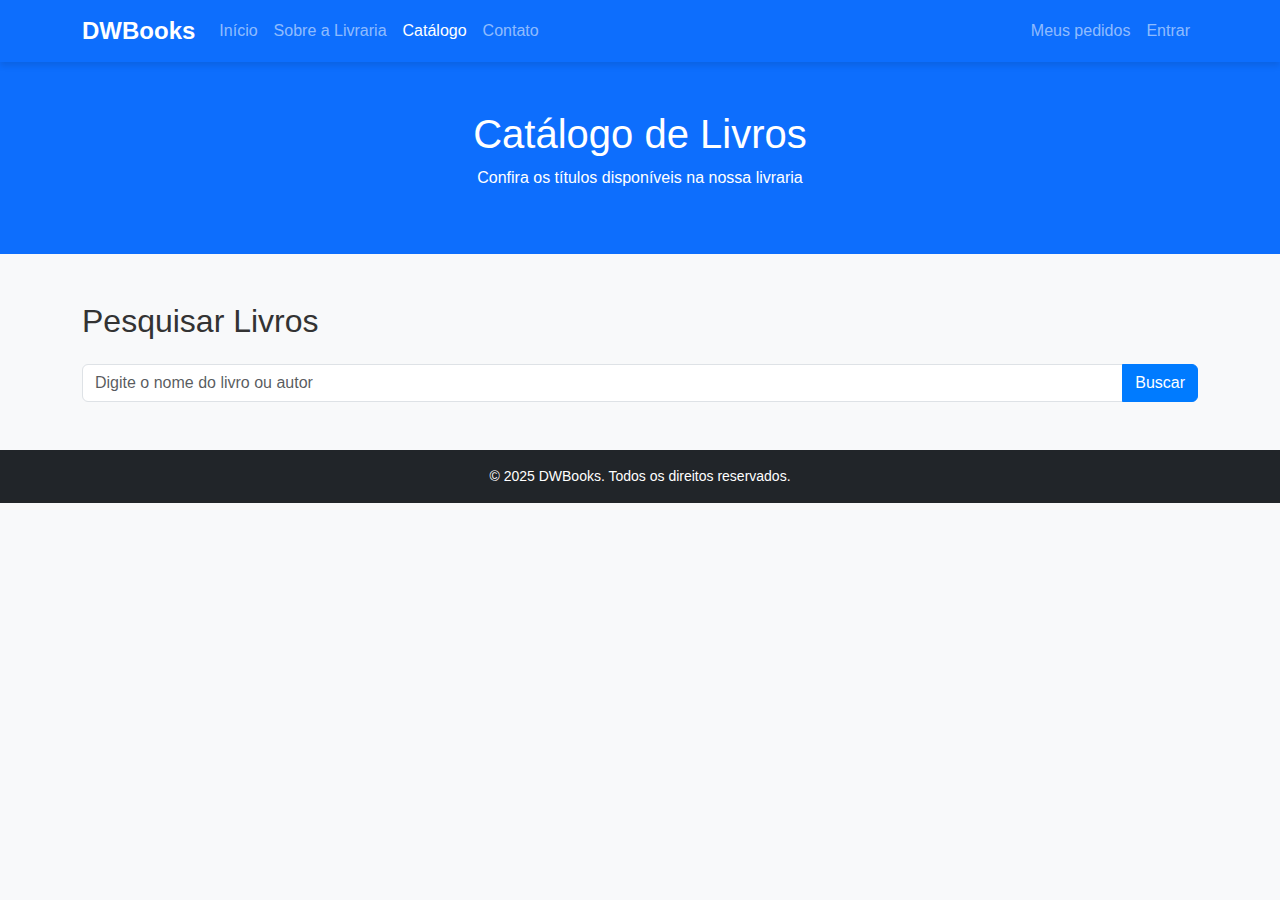
<file: catalogo.html>
<!DOCTYPE html>
<html lang="pt-br">
<head>
    <meta charset="UTF-8" />
    <meta name="viewport" content="width=device-width, initial-scale=1.0" />
    <title>Catálogo - DWBooks</title>
    <!-- Bootstrap CSS -->
    <link href="https://cdn.jsdelivr.net/npm/bootstrap@5.3.0/dist/css/bootstrap.min.css" rel="stylesheet" />
    <link href="assets/css/styles.css" rel="stylesheet" />
</head>
<body>
    <!-- Navbar -->
    <nav class="navbar navbar-expand-md navbar-dark bg-primary">
        <div class="container">
            <a class="navbar-brand" href="index.html">DWBooks</a>
            <button class="navbar-toggler" type="button" data-bs-toggle="collapse" data-bs-target="#navbarContent"
                aria-controls="navbarContent" aria-expanded="false" aria-label="Alternar navegação">
                <span class="navbar-toggler-icon"></span>
            </button>
            <div class="collapse navbar-collapse" id="navbarContent">
                <ul class="navbar-nav me-auto">
                    <li class="nav-item"><a class="nav-link" href="index.html">Início</a></li>
                    <li class="nav-item"><a class="nav-link" href="sobre.html">Sobre a Livraria</a></li>
                    <li class="nav-item"><a class="nav-link active" href="catalogo.html">Catálogo</a></li>
                    <li class="nav-item"><a class="nav-link" href="contato.html">Contato</a></li>
                </ul>
                <ul class="navbar-nav">
                    <li class="nav-item"><a class="nav-link" href="pedidos.html">Meus pedidos</a></li>
                    <li class="nav-item"><a class="nav-link" href="janelamodal.html">Entrar</a></li>
                </ul>
            </div>
        </div>
    </nav>

    <!-- Banner -->
    <div class="bg-primary text-white text-center py-5">
        <h1>Catálogo de Livros</h1>
        <p>Confira os títulos disponíveis na nossa livraria</p>
    </div>

    <!-- Conteúdo principal -->
    <main class="container my-5">
        <h2 class="mb-4">Pesquisar Livros</h2>
        <form id="formBusca" class="input-group mb-4">
            <input type="text" class="form-control" id="inputBusca" placeholder="Digite o nome do livro ou autor" required />
            <button class="btn btn-primary" type="submit">Buscar</button>
        </form>
        <div id="resultados" class="row g-4"></div>
    </main>

    <!-- Rodapé -->
    <footer class="bg-dark text-white text-center py-3">
        <div class="container">
            <p>&copy; 2025 DWBooks. Todos os direitos reservados.</p>
        </div>
    </footer>

    <!-- Scripts -->
    <script src="https://cdn.jsdelivr.net/npm/bootstrap@5.3.0/dist/js/bootstrap.bundle.min.js"></script>
    <script type="module" src="assets/js/script.js"></script>
</body>
</html>
</file>
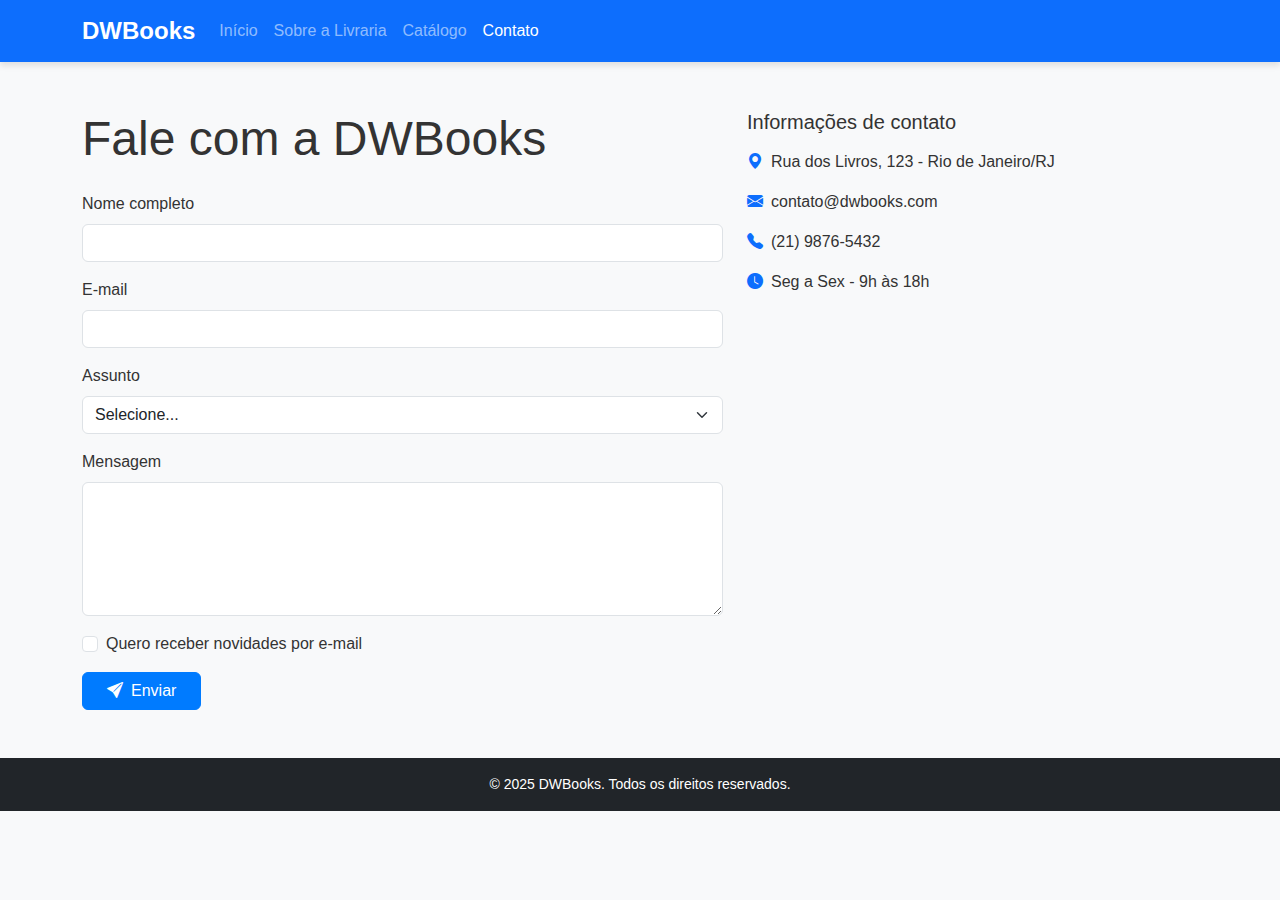
<file: contato.html>
<!DOCTYPE html>
<html lang="pt-br">
<head>
  <meta charset="UTF-8" />
  <meta name="viewport" content="width=device-width, initial-scale=1.0"/>
  <title>Contato - DWBooks</title>
  <!-- Bootstrap CSS -->
  <link href="https://cdn.jsdelivr.net/npm/bootstrap@5.3.0/dist/css/bootstrap.min.css" rel="stylesheet" />
  <link rel="stylesheet" href="https://cdn.jsdelivr.net/npm/bootstrap-icons@1.10.0/font/bootstrap-icons.css">
  <link href="assets/css/styles.css" rel="stylesheet" />
</head>
<body>
  <!-- Navbar -->
  <nav class="navbar navbar-expand-lg navbar-dark bg-primary">
    <div class="container">
      <a class="navbar-brand" href="index.html">DWBooks</a>
      <button class="navbar-toggler" type="button" data-bs-toggle="collapse" data-bs-target="#navbarNav">
        <span class="navbar-toggler-icon"></span>
      </button>
      <div class="collapse navbar-collapse" id="navbarNav">
        <ul class="navbar-nav">
          <li class="nav-item"><a class="nav-link" href="index.html">Início</a></li>
          <li class="nav-item"><a class="nav-link" href="sobre.html">Sobre a Livraria</a></li>
          <li class="nav-item"><a class="nav-link" href="catalogo.html">Catálogo</a></li>
          <li class="nav-item"><a class="nav-link active" href="contato.html">Contato</a></li>
        </ul>
      </div>
    </div>
  </nav>

  <!-- Conteúdo -->
  <main class="container my-5">
    <div class="row">
      <div class="col-lg-7">
        <h1 class="display-5 mb-4">Fale com a DWBooks</h1>
        <form id="formContato" novalidate>
          <div class="mb-3">
            <label for="nome" class="form-label">Nome completo</label>
            <input type="text" class="form-control" id="nome" required />
            <div class="invalid-feedback">Por favor, informe seu nome.</div>
          </div>

          <div class="mb-3">
            <label for="email" class="form-label">E-mail</label>
            <input type="email" class="form-control" id="email" required />
            <div class="invalid-feedback">Por favor, informe um e-mail válido.</div>
          </div>

          <div class="mb-3">
            <label for="assunto" class="form-label">Assunto</label>
            <select class="form-select" id="assunto" required>
              <option value="" selected disabled>Selecione...</option>
              <option value="duvida">Dúvida</option>
              <option value="sugestao">Sugestão de livro</option>
              <option value="parceria">Parceria editorial</option>
            </select>
            <div class="invalid-feedback">Por favor, selecione um assunto.</div>
          </div>

          <div class="mb-3">
            <label for="mensagem" class="form-label">Mensagem</label>
            <textarea class="form-control" id="mensagem" rows="5" required></textarea>
            <div class="invalid-feedback">Por favor, escreva sua mensagem.</div>
          </div>

          <div class="form-check mb-3">
            <input class="form-check-input" type="checkbox" id="newsletter" />
            <label class="form-check-label" for="newsletter">Quero receber novidades por e-mail</label>
          </div>

          <button type="submit" class="btn btn-primary px-4">
            <i class="bi bi-send-fill me-2"></i>Enviar
          </button>
        </form>
      </div>

      <div class="col-lg-5 mt-5 mt-lg-0">
        <h2 class="h5 mb-3">Informações de contato</h2>
        <p><i class="bi bi-geo-alt-fill text-primary me-2"></i>Rua dos Livros, 123 - Rio de Janeiro/RJ</p>
        <p><i class="bi bi-envelope-fill text-primary me-2"></i>contato@dwbooks.com</p>
        <p><i class="bi bi-telephone-fill text-primary me-2"></i>(21) 9876-5432</p>
        <p><i class="bi bi-clock-fill text-primary me-2"></i>Seg a Sex - 9h às 18h</p>
      </div>
    </div>
  </main>

  <!-- Rodapé -->
  <footer class="bg-dark text-white text-center py-3">
    <div class="container">
      <p>&copy; 2025 DWBooks. Todos os direitos reservados.</p>
    </div>
  </footer>

  <!-- Scripts -->
  <script src="https://cdn.jsdelivr.net/npm/bootstrap@5.3.0/dist/js/bootstrap.bundle.min.js"></script>
  <script>
    // Validação do formulário
    (function () {
      'use strict';
      const form = document.getElementById('formContato');
      form.addEventListener('submit', function (event) {
        if (!form.checkValidity()) {
          event.preventDefault();
          event.stopPropagation();
        }
        form.classList.add('was-validated');
      }, false);
    })();
  </script>
</body>
</html>
</file>
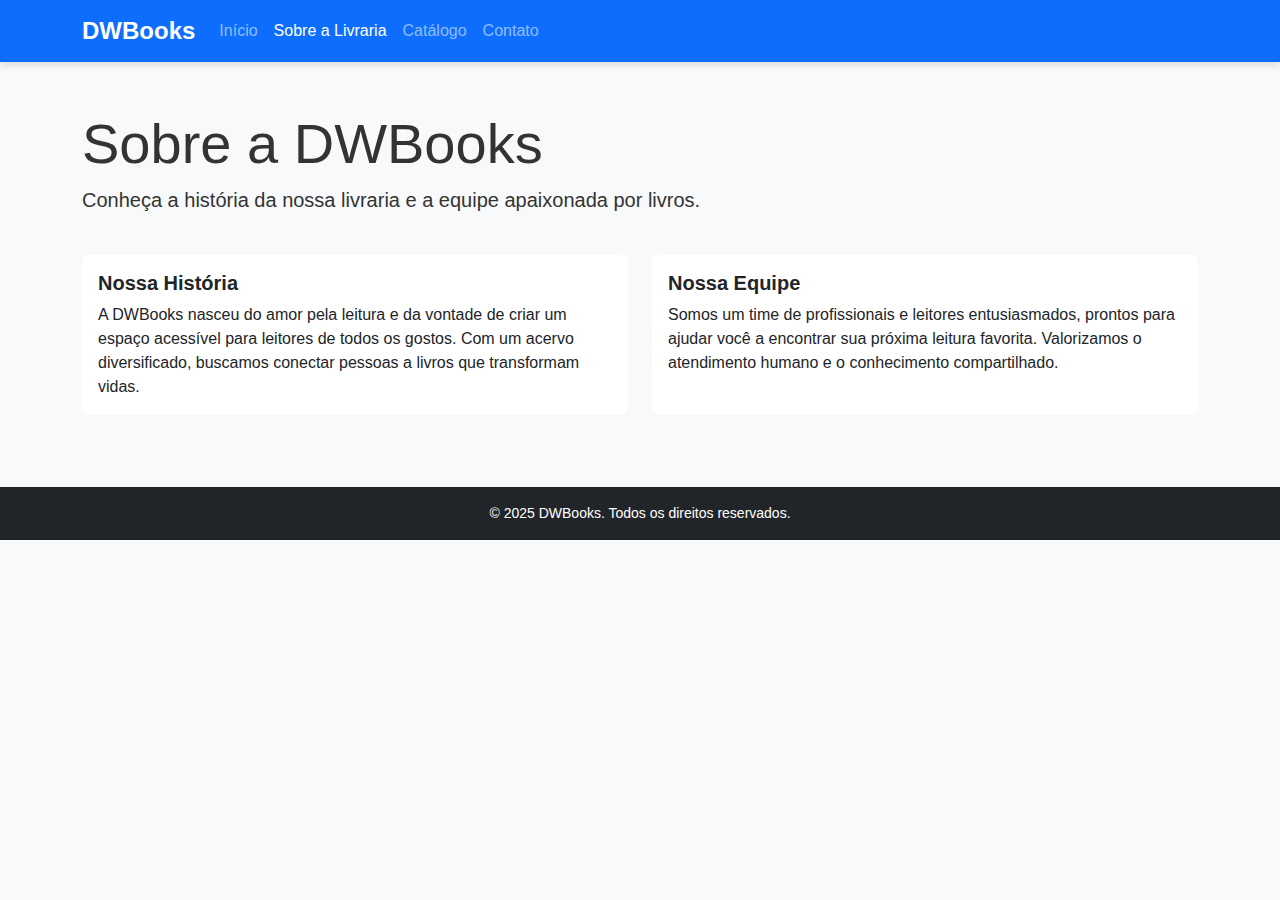
<file: sobre.html>
<!DOCTYPE html>
<html lang="pt-br">
<head>
    <meta charset="UTF-8">
    <meta name="viewport" content="width=device-width, initial-scale=1.0">
    <title>Sobre - DWBooks</title>
    <!-- Bootstrap CSS -->
    <link href="https://cdn.jsdelivr.net/npm/bootstrap@5.3.0/dist/css/bootstrap.min.css" rel="stylesheet">
    <!-- CSS Personalizado -->
    <link href="assets/css/styles.css" rel="stylesheet">
</head>
<body>
    <!-- Navbar -->
    <nav class="navbar navbar-expand-lg navbar-dark bg-primary">
        <div class="container">
            <a class="navbar-brand" href="index.html">DWBooks</a>
            <button class="navbar-toggler" type="button" data-bs-toggle="collapse" data-bs-target="#navbarNav">
                <span class="navbar-toggler-icon"></span>
            </button>
            <div class="collapse navbar-collapse" id="navbarNav">
                <ul class="navbar-nav">
                    <li class="nav-item">
                        <a class="nav-link" href="index.html">Início</a>
                    </li>
                    <li class="nav-item">
                        <a class="nav-link active" href="sobre.html">Sobre a Livraria</a>
                    </li>
                    <li class="nav-item">
                        <a class="nav-link" href="catalogo.html">Catálogo</a>
                    </li>
                    <li class="nav-item">
                        <a class="nav-link" href="contato.html">Contato</a>
                    </li>
                </ul>
            </div>
        </div>
    </nav>

    <!-- Conteúdo -->
    <main class="container my-5">
        <div class="row">
            <div class="col-12">
                <h1 class="display-4">Sobre a DWBooks</h1>
                <p class="lead">Conheça a história da nossa livraria e a equipe apaixonada por livros.</p>
            </div>
        </div>
        <div class="row mt-4">
            <div class="col-md-6 mb-4">
                <div class="card h-100">
                    <div class="card-body">
                        <h2 class="card-title">Nossa História</h2>
                        <p class="card-text">A DWBooks nasceu do amor pela leitura e da vontade de criar um espaço acessível para leitores de todos os gostos. Com um acervo diversificado, buscamos conectar pessoas a livros que transformam vidas.</p>
                    </div>
                </div>
            </div>
            <div class="col-md-6 mb-4">
                <div class="card h-100">
                    <div class="card-body">
                        <h2 class="card-title">Nossa Equipe</h2>
                        <p class="card-text">Somos um time de profissionais e leitores entusiasmados, prontos para ajudar você a encontrar sua próxima leitura favorita. Valorizamos o atendimento humano e o conhecimento compartilhado.</p>
                    </div>
                </div>
            </div>
        </div>
    </main>

    <!-- Rodapé -->
    <footer class="bg-dark text-white text-center py-3">
        <div class="container">
            <p>&copy; 2025 DWBooks. Todos os direitos reservados.</p>
        </div>
    </footer>

    <!-- Bootstrap JS -->
    <script src="https://cdn.jsdelivr.net/npm/bootstrap@5.3.0/dist/js/bootstrap.bundle.min.js"></script>
</body>
</html>
</file>
<file: assets/css/styles.css>
/* Geral */
body {
    font-family: 'Arial', sans-serif;
    background-color: #f8f9fa; /* Fundo leve */
    color: #333; /* Cor padrão de texto */
    margin: 0;
    padding: 0;
}

/* Navbar */
.navbar {
    box-shadow: 0 4px 6px rgba(0, 0, 0, 0.1); /* Sombra para destacar */
}

.navbar-brand {
    font-weight: bold;
    font-size: 1.5rem;
}

.nav-link:hover {
    color: #ffdd57; /* Cor de destaque ao passar o mouse */
    transition: color 0.3s ease;
}

/* Banner */
header {
    background-image: url('assets/images/banner.jpg'); /* Imagem de fundo */
    background-size: cover;
    background-position: center;
    color: white;
}

header h1, header p {
    text-shadow: 2px 2px 4px rgba(0, 0, 0, 0.6);
}

/* Cards de Projetos */
.card {
    border: none;
    border-radius: 8px;
    overflow: hidden;
    transition: transform 0.3s ease, box-shadow 0.3s ease;
}

.card:hover {
    transform: scale(1.05);
    box-shadow: 0 8px 16px rgba(0, 0, 0, 0.2);
}

.card-title {
    font-size: 1.25rem;
    font-weight: bold;
}

/* Accordions */
.accordion-button {
    font-weight: bold;
    background-color: #f0f0f0;
    color: #333;
    transition: background-color 0.3s ease;
}

.accordion-button:hover {
    background-color: #ffdd57;
    color: #fff;
}

.accordion-body {
    background-color: #ffffff;
    padding: 15px;
    border: 1px solid #e3e3e3;
    border-radius: 5px;
}

/* Rodapé */
footer {
    background-color: #333;
    color: #fff;
    font-size: 0.875rem;
}

footer p {
    margin: 0;
}

/* Imagem de perfil */
img.rounded-circle {
    border: 5px solid #fff;
    box-shadow: 0 4px 6px rgba(0, 0, 0, 0.2);
}

/* Botões */
.btn-outline-primary {
    border-color: #007bff;
    color: #007bff;
    transition: all 0.3s ease-in-out;
}

.btn-outline-primary:hover {
    background-color: #007bff;
    color: white;
}

.btn-primary {
    background-color: #007bff;
    border-color: #007bff;
}

.btn-primary:hover {
    background-color: #0056b3;
    border-color: #0056b3;
}
</file>
